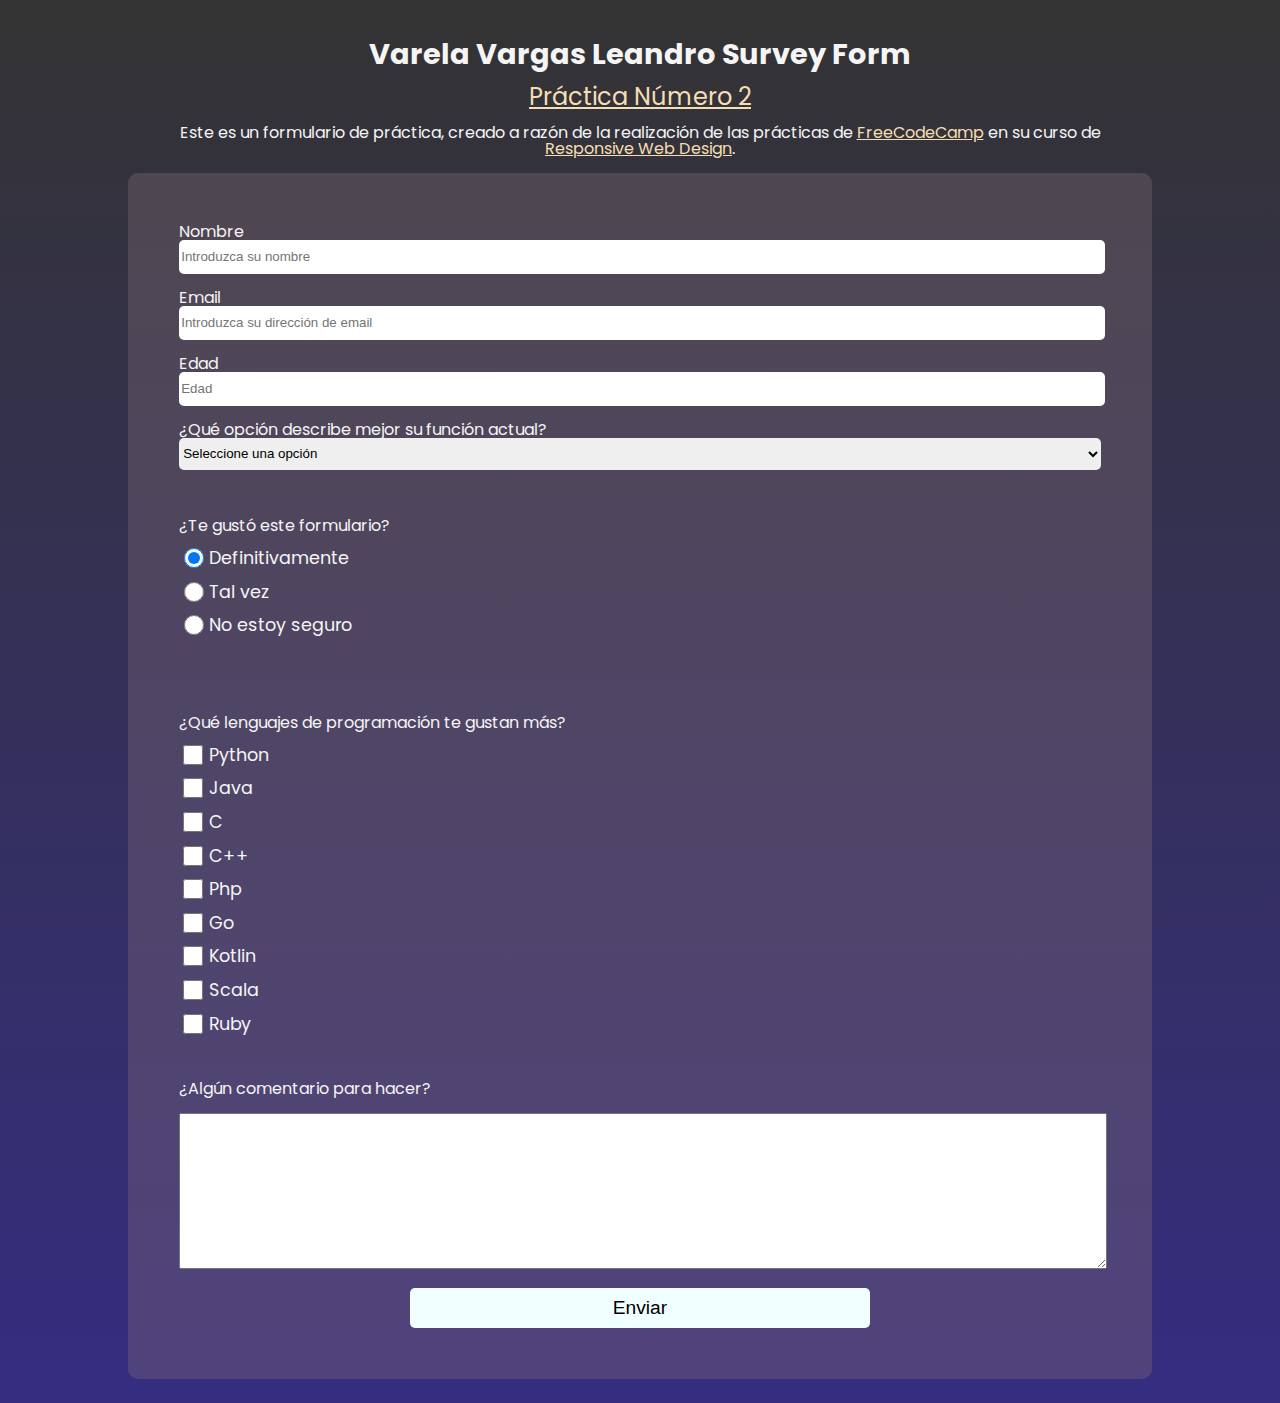
<file: PracticaDos/index.html>
<!DOCTYPE html>
<html lang="ES-es">
<head>
    <meta charset="UTF-8">
    
    <meta http-equiv="X-UA-Compatible" content="IE=edge">
    
    <meta name="viewport" content="width=device-width, initial-scale=1.0">
    
    <link rel="stylesheet" href="assets/reset.css">

    <link rel="stylesheet" href="assets/style.css">

    <script src="https://cdn.freecodecamp.org/testable-projects-fcc/v1/bundle.js" defer></script>

    <title>Survey Form</title>

</head>
<body>
    
    <div class="flex-form-container">

        <header class="cabecera">
            <h1 id="title">Varela Vargas Leandro Survey Form</h1>

            <h2><a href="https://www.freecodecamp.org/learn/responsive-web-design/responsive-web-design-projects/build-a-survey-form" target="_blank">Práctica Número 2</a></h2>

            <p id="description">
                Este es un formulario de práctica, creado a razón de la realización de las prácticas de <a target="_blank" href="https://www.freecodecamp.org/">FreeCodeCamp</a> en su curso de <a target="_blank" href="https://www.freecodecamp.org/learn/responsive-web-design/">Responsive Web Design</a>.
            </p>
        </header>

        <form id="survey-form" action="#">


            <label id="name-label" for="nombre">
                Nombre
                <input placeholder="Introduzca su nombre" type="text" name="nombre" id="name" minlength="1" maxlength="40" size="25" required>
            </label>

            
            <label id="email-label" for="email">
                Email
                <input placeholder="Introduzca su dirección de email" type="email" name="email" id="email" minlength="1" maxlength="40" size="25" required>
            </label>

            <label id="number-label" for="number">
                Edad
                <input placeholder="Edad" type="number" name="number" id="number" min="1" max="122" required>
            </label>

            <label for="dropdown">
                ¿Qué opción describe mejor su función actual?
                <select name="funcion" id="dropdown">
                    <option disabled selected>Seleccione una opción</option>
                    <option value="estudiante">Estudiante</option>
                    <option value="trabajo-fulltime">Trabajador Tiempo Completo</option>
                    <option value="trabajo-halftime">Trabajador Medio Tiempo</option>
                    <option value="otro">Otro</option>
                </select>
            </label>

            <fieldset>

                <legend>¿Te gustó este formulario?</legend>
                
                <label for="definitivamente">
                    <input type="radio" name="calificacion-frm" id="definitivamente" value="definitivamente" checked>
                    Definitivamente
                </label>

                <label for="talvez">
                    <input type="radio" name="calificacion-frm" id="talvez" value="talvez">
                    Tal vez
                </label>

                <label for="no-estoy-seguro">
                    <input type="radio" name="calificacion-frm" id="no-estoy-seguro" value="noestoyseguro">
                    No estoy seguro
                </label>

            </fieldset>

            <fieldset>

                <legend>¿Qué lenguajes de programación te gustan más?</legend>

                <label for="python">
                    <input type="checkbox" name="lenguaje" id="python" value="python">
                    Python
                </label>

                <label for="java">
                    <input type="checkbox" name="lenguaje" id="java" value="java">
                    Java
                </label>

                <label for="c">
                    <input type="checkbox" name="lenguaje" id="c" value="c">
                    C
                </label>

                <label for="c++">
                    <input type="checkbox" name="lenguaje" id="c++" value="c++">
                    C++
                </label>

                <label for="php">
                    <input type="checkbox" name="lenguaje" id="php" value="php">
                    Php
                </label>

                <label for="go">
                    <input type="checkbox" name="lenguaje" id="go" value="go">
                    Go
                </label>

                <label for="kotlin">
                    <input type="checkbox" name="lenguaje" id="kotlin" value="kotlin">
                    Kotlin
                </label>

                <label for="scala">
                    <input type="checkbox" name="lenguaje" id="scala" value="scala">
                    Scala
                </label>

                <label for="ruby">
                    <input type="checkbox" name="lenguaje" id="ruby" value="ruby">
                    Ruby
                </label>

            </fieldset>

            <label for="comentarios">
                ¿Algún comentario para hacer?
                <textarea name="comentarios" id="comentarios"></textarea>
            </label>

            <button id="submit" type="submit">Enviar</button>

        </form>

    </div>
    
</body>
</html>
</file>
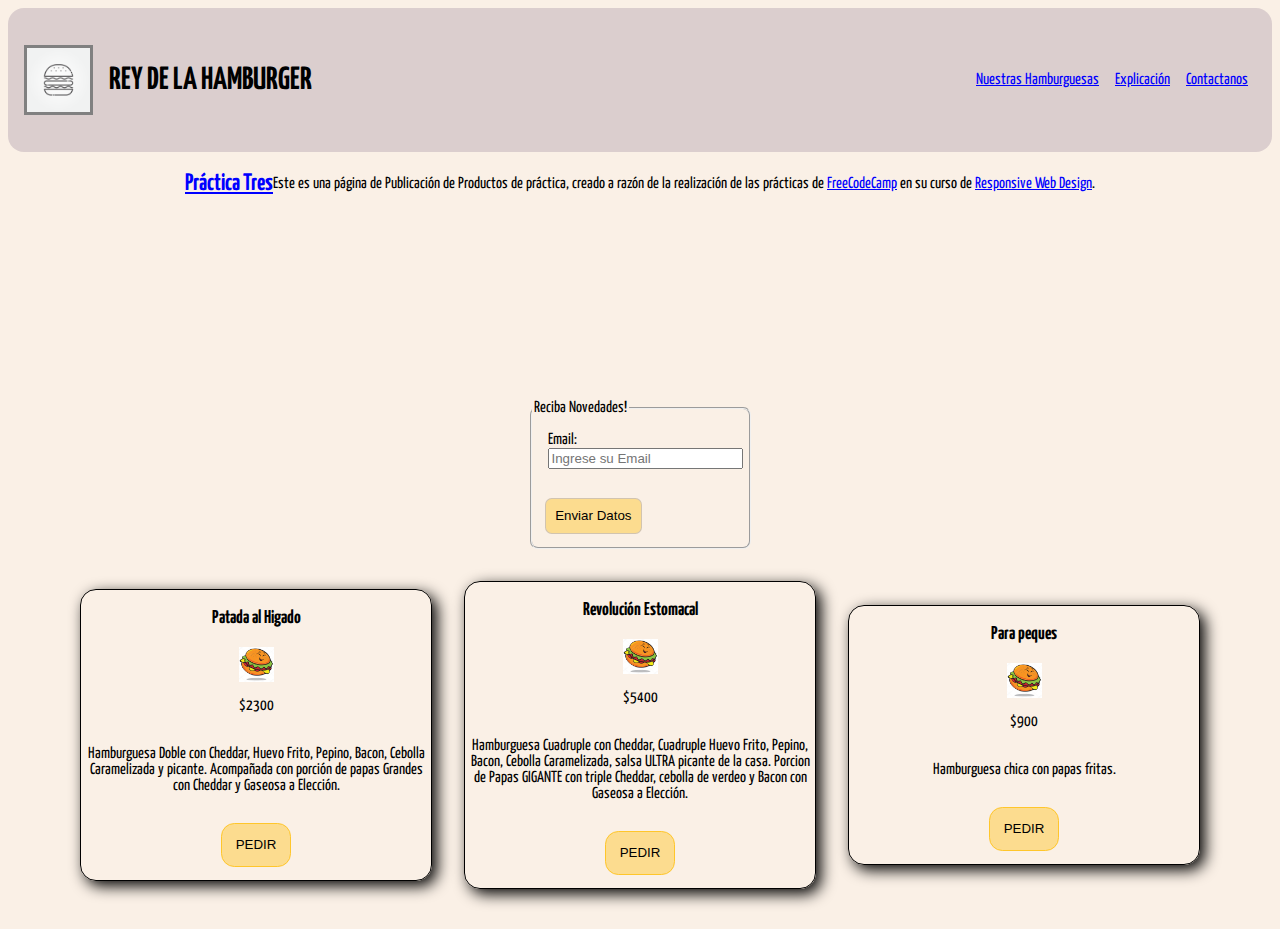
<file: PracticaTres/index.html>
<!DOCTYPE html>
<html lang="ES-es">

<head>
    <meta charset="UTF-8">
    <meta http-equiv="X-UA-Compatible" content="IE=edge">
    <meta name="viewport" content="width=device-width, initial-scale=1.0">
    <link rel="stylesheet" href="./styles/style.css">
    <title>Product Landing Page</title>
</head>

<body>

    <!-- #region Header -->
    <header class="header" id="header">

        <div class="logo-img-wrapper">
            <img id="header-img" class="logo" src="./assets/images/Icon - Free.png" alt="Icon">
            <h1 class="header-title">
                Rey de la Hamburger
            </h1>
        </div>

        <nav class="nav-bar" id="nav-bar">
            <ul class="ul-nav-bar">
                <li>
                    <a href="#nuestras-hamburguesas" class="nav-link">Nuestras Hamburguesas</a>
                </li>
                <li>
                    <a href="#explicacion" class="nav-link">Explicación</a>
                </li>
                <li>
                    <a href="#contactanos" class="nav-link">Contactanos</a>
                </li>
            </ul>
        </nav>

    </header>
    <!-- #endregion -->

    <!-- #region Explicación del Proyecto -->
    <div class="div-explicacion" id="explicacion">
        <h2>
            <a
                href="https://www.freecodecamp.org/learn/responsive-web-design/responsive-web-design-projects/build-a-product-landing-page">
                Práctica Tres
            </a>
        </h2>

        <p id="explicacion">
            Este es una página de Publicación de Productos de práctica, creado a razón de la realización de las
            prácticas de <a target="_blank" href="https://www.freecodecamp.org/">FreeCodeCamp</a> en su curso de <a
                target="_blank" href="https://www.freecodecamp.org/learn/responsive-web-design/">Responsive Web
                Design</a>.
        </p>
    </div>
    <!-- #endregion -->

    <main class="main">

        <!-- #region Video -->
        <div class="video-container">
            <iframe 
                class="video-frame"
                id="video"
                src="https://www.youtube.com/embed/0asPIGtVi8A"
                title="YouTube video player" frameborder="0"
                allow="accelerometer; autoplay; clipboard-write; encrypted-media; gyroscope; picture-in-picture"
                allowfullscreen>
            </iframe>
        </div>
        <!-- #endregion -->

        <!-- #region Form -->

        <div id="contactanos"></div>

        <form 
            class="main-form" 
            id="form" 
            action="https://www.freecodecamp.org/email-submit">

            <fieldset class="novedades-fieldset">
                <legend>Reciba Novedades!</legend>
                <label class="lbl-email" for="email">
                    Email:
                    <input class="input-email" type="email" name="email" id="email" placeholder="Ingrese su Email">
                </label>

                <input class="form-btn" id="submit" type="submit" value="Enviar Datos" />

            </fieldset>

        </form>
        <!-- #endregion -->

        <!-- #region Cards -->
        <div
            id="nuestras-hamburguesas" 
            class="cards-container">

            <div class="card">
                <div class="card-title">
                    <h3>Patada al Higado</h3>
                </div>
                <div class="card-img">
                    <img src="./assets/images/hamburguesas.jpg" alt="Pata al Higado">
                </div>
                <div class="card-price">
                    <p>$2300</p>
                </div>
                <div class="card-description">
                    <p>
                        Hamburguesa Doble con Cheddar, Huevo Frito, Pepino, Bacon, Cebolla Caramelizada y picante.
                        Acompañada con porción de papas Grandes con Cheddar y Gaseosa a Elección.
                    </p>
                </div>

                <button
                    href="#" 
                    class="card-btn">
                    Pedir
                </button>

            </div>

            <div class="card">
                <div class="card-title">
                    <h3>Revolución Estomacal</h3>
                </div>
                <div class="card-img">
                    <img src="./assets/images/hamburguesas.jpg" alt="Pata al Higado">
                </div>
                <div class="card-price">
                    <p>$5400</p>
                </div>
                <div class="card-description">
                    <p>
                        Hamburguesa Cuadruple con Cheddar, Cuadruple Huevo Frito, Pepino, Bacon, Cebolla Caramelizada,
                        salsa ULTRA picante de la casa.
                        Porcion de Papas GIGANTE con triple Cheddar, cebolla de verdeo y Bacon con Gaseosa a Elección.
                    </p>
                </div>

                <button
                    href="#" 
                    class="card-btn">
                    Pedir
                </button>

            </div>

            <div class="card">
                <div class="card-title">
                    <h3>Para peques</h3>
                </div>
                <div class="card-img">
                    <img src="./assets/images/hamburguesas.jpg" alt="Pata al Higado">
                </div>
                <div class="card-price">
                    <p>$900</p>
                </div>
                <div class="card-description">
                    <p>
                        Hamburguesa chica con papas fritas.
                    </p>
                </div>

                <button
                    href="#" 
                    class="card-btn">
                    Pedir
                </button>

            </div>

        </div>
        <!-- #endregion -->

    </main>

</body>
<script src="https://cdn.freecodecamp.org/testable-projects-fcc/v1/bundle.js"></script>

</html>
</file>
<file: PracticaDos/assets/style.css>
@import url('https://fonts.googleapis.com/css2?family=Poppins:wght@100;300;700&display=swap');

html {
    font-family: 'Poppins', sans-serif;
}

body {
    background:linear-gradient( rgba( 0,0,0, .8), rgba(35, 26, 117, 0.918) );
}

.flex-form-container {
    
    display: flex;
    flex-direction: column;
    flex-wrap: wrap;

    padding: 1.5rem .8rem;
}

a {
    color: wheat;
}

/* ========= HEADER ========= */
.cabecera > * {
    text-align: center;
    margin: 1rem;
    color: whitesmoke;
}

#title {
    font-size: 1.8rem;
    font-weight: bolder;
    text-transform: capitalize;
}

.cabecera > h2 {
    font-size: 1.5rem;
    text-transform: capitalize;
}

p {
    font-size: 1rem;
}
/* ========= FIN ========= */


#survey-form {
    border-radius: 10px;
    padding: 5%;
    background-color: rgba(133, 112, 122, 0.336);
    color: whitesmoke;
}

label {
    display: inline-block;
    margin-bottom: 1rem;
    width: 100%;
}

#name,
#email,
#number,
#dropdown {
    display: inline;
    border-radius: 5px;
    border: none;
    height: 2rem;

    width: 100%;
}

fieldset {
    margin: 2rem 0;
}

fieldset > legend {
    margin-bottom: 1rem;
}

fieldset > label {
    position: relative;
    left: 30px;
    width: 100%;
    font-size: 1.1rem;
}

input[type="radio"],
input[type="checkbox"] {
    position: absolute;
    left: -30px;
    top: -5px;
    height: 20px;
    width: 20px;
}

textarea {
    margin-top: 1rem;
    width: 100%;
    height: 150px;
}

button {
    width: 100%;
    height: 2.5rem;
    border-radius: 5px;
    border: none;
    background-color: #F0FFFF;
    font-size: 1.2rem;
}

@media only screen and (min-width:768px) {

    .flex-form-container {
        margin: auto;
        width: 80%;
    }

    form {
        display: flex;
        flex-direction: column;
    }

    button {
        align-self: center;
        width: 50%;
    }

    button:hover {
        color: whitesmoke;
        background-color: rgba( 0,0,0, .3);
    }

}
</file>
<file: PracticaTres/styles/style.css>
@import url('https://fonts.googleapis.com/css2?family=Yanone+Kaffeesatz:wght@400;700&display=swap');

html {
    scroll-behavior: smooth;
    scroll-padding-top: 10rem;
}

body {
    font-family: 'Yanone Kaffeesatz', sans-serif;
    background-color: linen;
}

img {
    width: 10%;
}

/* #region  Header */
.header {
    display: flex;
    align-items: center;
    justify-content: space-between;

    background-color: rgb(219, 206, 206);
    border-radius: 1em;
    position: sticky;
    top: 0;
    border-radius: 1em;
    height: 9rem;
}

.header-title {
    text-align: center;
}

.logo-img-wrapper {
    display: flex;
    justify-content: start;
    align-items: center;

    width: 50%;
}

.header-title {
    font-weight: 700;
    text-transform: uppercase;
}

.logo {
    width: 10%;
    border: .2em solid grey;
    margin: 1em;
    justify-self: start;
}

.nav-bar {
    display: flex;
    justify-self: flex-end;
    margin: 0;
    padding: 1em;
}

.ul-nav-bar {
    display: flex;
    list-style: none;
    justify-content: space-between;
    margin: 0;
}

.nav-link {
    margin: .5em;
}

/* #endregion */

.div-explicacion {
    display: flex;
    justify-content: center;
    align-items: center;
    margin: auto;
}

/* #region  Main */
.main {
    display: flex;
    flex-direction: column;
    align-items: center;
}

.video-frame {
    width: 90%;
    margin: 5%;
    display: inline-block;
    width: fill;
}

/* #region  Form */
.main-form {
    margin: 0 5vw;
    padding: 0;
}

.novedades-fieldset {
    border-radius: .5em;
    padding: 0;
}

.lbl-email {
    display: flex;
    flex-direction: column;
    margin: 1em 1em;
    width: 90%;
}

.form-btn {
    margin: 1em;
    padding: .7em;
    border-radius: .5em;
    border: 1px solid rgba(177, 177, 201, 0.568);
    background-color: rgba(255, 198, 43, 0.466);
}

/* #endregion */

    /* #region  Cards */
    .cards-container {
        display: flex;
        margin: 1em 0;
        align-items: center;
        width: 90vw;
    }

    .card {
        display: flex;
        flex-direction: column;
        align-items: center;
        margin: 1em;
        
        box-sizing: border-box;
        border-radius: 1em;
        border: 1px solid black;
        box-shadow: 5px 5px 15px 0 black;
        width: 90%;
    }

    .card:hover {
        box-shadow: 5px 5px 15px 0 red;
    }

    .card-description {
        display: flex;
        text-align: center;
    }

    .card-img {
        display: flex;
        justify-content: center;
    }

    .card-btn {
        text-transform: uppercase;
        margin: 1em;
        border-radius: 1em;
        padding: 1em;
        background-color: rgba(255, 198, 43, 0.466);
        border: 1px solid rgb(255, 198, 43);
        cursor: pointer;
    }

    .card-btn:hover {
        box-shadow: 0 0 10px 0 rgba(177, 177, 201, 0.568);
    }
    /* #endregion */

/* #endregion */

/* #region  Global */
a,
a:visited {
    color: blue;
}

/* #endregion */

@media screen and (max-width: 1024px) {

    .header {
        flex-direction: column;
        justify-content: center;
    }

    .logo-img-wrapper {
        justify-content: center;
    }

    .div-explicacion {
        flex-direction: column;
    }

    .cards-container {
        flex-direction: column;
    }

}
</file>
